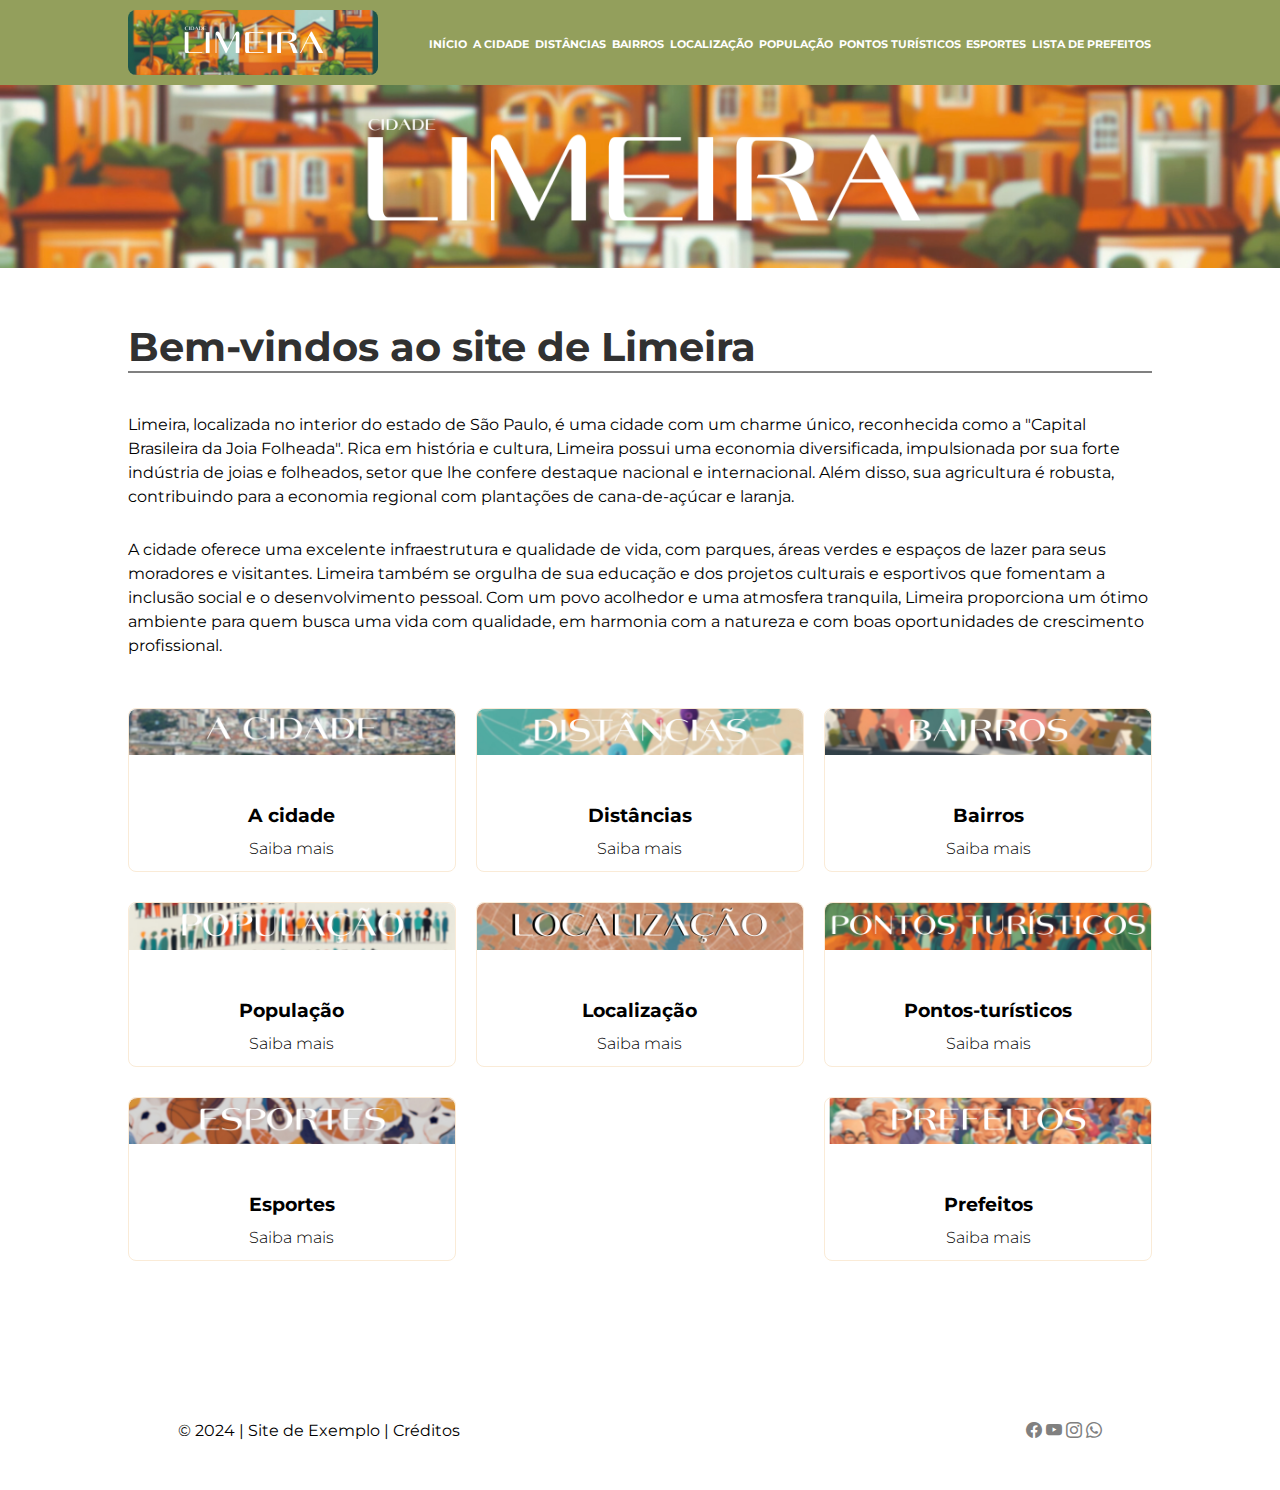
<file: index.html>
<!DOCTYPE html>
<html lang="en">
<head>
    <meta charset="UTF-8">
    <meta name="viewport" content="width=device-width, initial-scale=1.0">
    <title>site de Limeira</title>
    <link rel="stylesheet" href="css/style.css">
</head>

<body>
    <header>
        <nav>
            <img src="Imagens/logo.png" alt="Logo limeira">
            <span>
                <a href="index.html">Início</a>
                <a href="a-cidade.html">A cidade</a>
                <a href="distancias.html">Distâncias</a>
                <a href="bairros.html">Bairros</a>
                <a href="localizacao.html">Localização</a>
                <a href="populacao.html">População</a>
                <a href="pontos-turisticos.html">Pontos Turísticos </a>
                <a href="esportes.html">Esportes</a>
                <a href="lista-de-prefeitos.html">Lista de prefeitos</a>
            </span>
        </nav>
    </header>    

    <section class="imagem_destaque">
        <img src="Imagens/imagem_destaque1.png" alt="Banner 1">
    </section>

    <article>
            <h1>Bem-vindos ao site de Limeira</h1>

            <p>Limeira, localizada no interior do estado de São Paulo, é uma cidade com um charme único, reconhecida como a "Capital Brasileira da Joia
                 Folheada". Rica em história e cultura, Limeira possui uma economia diversificada, impulsionada por sua forte indústria de joias e folheados,
                  setor que lhe confere destaque nacional e internacional. Além disso, sua agricultura é robusta, contribuindo para a economia regional 
                  com plantações de cana-de-açúcar e laranja.</p>
            <br>
                <p>A cidade oferece uma excelente infraestrutura e qualidade de vida, com parques, áreas verdes e espaços de lazer para seus moradores e
                     visitantes. Limeira também se orgulha de sua educação e dos projetos culturais e esportivos que fomentam a inclusão social e o
                      desenvolvimento pessoal. Com um povo acolhedor e uma atmosfera tranquila, Limeira proporciona um ótimo ambiente para quem busca uma
                       vida com qualidade, em harmonia com a natureza e com boas oportunidades de crescimento profissional.</p>

                       <div class="home">
                        <div class="card">
                            <a href="a-cidade.html">
                                <img src="Imagens/imagem_destaque2.png" alt="Imagem 2">
                                <h3>A cidade</h3>
                                <p>Saiba mais</p>
                            </a>
                            </div>
            
            
            
            
                            <div class="card">
                            <a href="distancias.html">
                                <img src="Imagens/3.png" alt="Imagem 3">
                                <h3>Distâncias</h3>
                                <p>Saiba mais</p>
                            </a>
                            </div>
            
            
            
            
                            <div class="card">
                            <a href="bairros.html">
                                <img src="Imagens/4.png" alt="Imagem 4">
                                <h3>Bairros</h3>
                                <p>Saiba mais</p>
                            </a>
                            </div>
            
            
            
                            <div class="card">
                            <a href="populacao.html">
                                <img src="Imagens/5.png" alt="Imagem 4">
                                <h3>População</h3>
                                <p>Saiba mais</p>
                            </a>
                            </div>
            
            
            
            
                            <div class="card">
                            <a href="localizacao.html">
                                <img src="Imagens/6.png" alt="Imagem 5">
                                <h3>Localização</h3>
                                <p>Saiba mais</p>
                            </a>
                            </div>
            
            
            
            
                            <div class="card">
                            <a href="pontos-turisticos.html">
                                <img src="Imagens/7.png" alt="Imagem 6">
                                <h3>Pontos-turísticos</h3>
                                <p>Saiba mais</p>
                            </a>
                        </div>
            
            
                            <div class="card">
                            <a href="esportes.html">
                                <img src="Imagens/9.png" alt="Imagem 6">
                                <h3>Esportes</h3>
                                <p>Saiba mais</p>
                            </a>
                        </div>
            
            
                            <div class="card">
                            <a href="lista-de-prefeitos.html">
                                <img src="Imagens/8.png" alt="Imagem 6">
                                <h3>Prefeitos</h3>
                                <p>Saiba mais</p>
                            </a>
                            </div>
                       </div>
    </article>

    <footer>
        <div>
            &copy; 2024 | Site de Exemplo | Créditos
        </div>
        <div>
            <a href="https://facebook.com" target="_blank"><i class="bi bi-facebook"></i></a>
            <a href="https://youtube.com" target="_blank"><i class="bi bi-youtube"></i></a>
            <a href="https://instagram.com" target="_blank"><i class="bi bi-instagram"></i></a>
            <a href="https://whatsapp.com" target="_blank"><i class="bi bi-whatsapp"></i></a>
        </div>
    </footer>
</body>
</html>
</file>
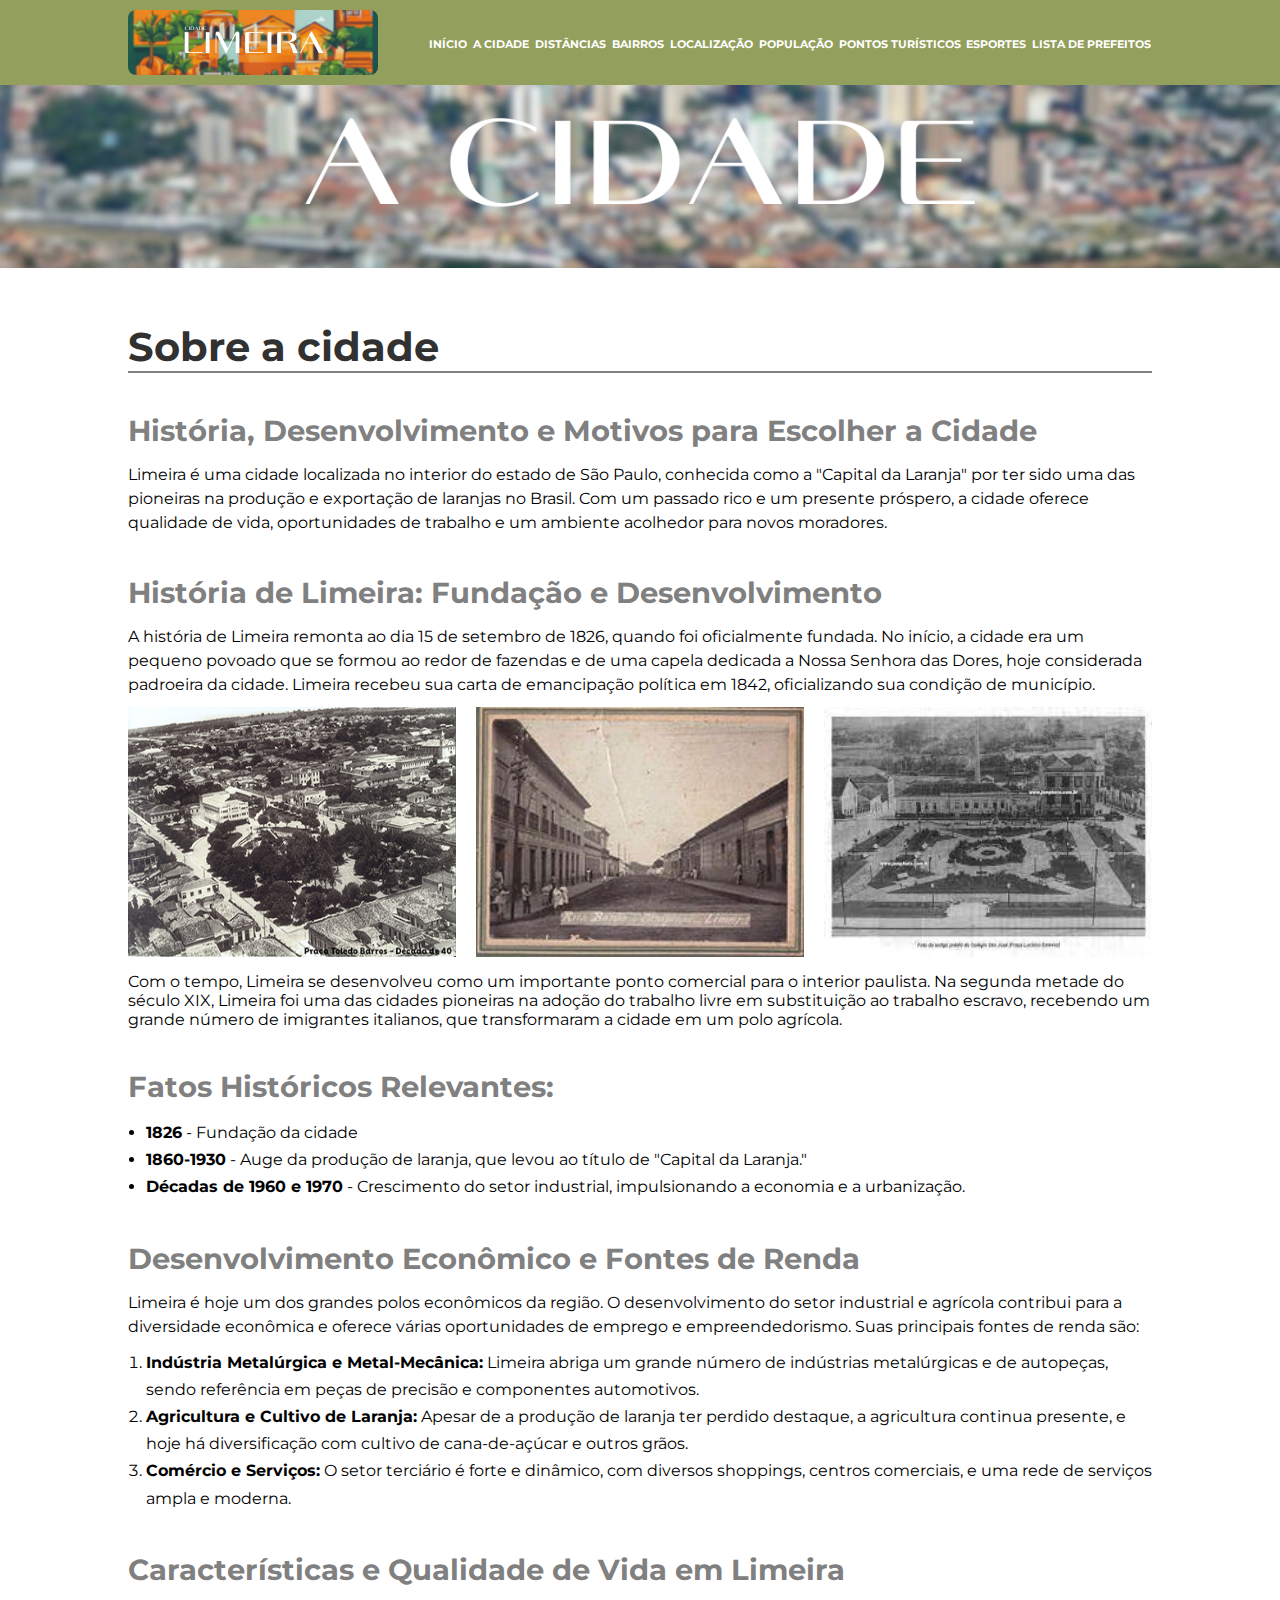
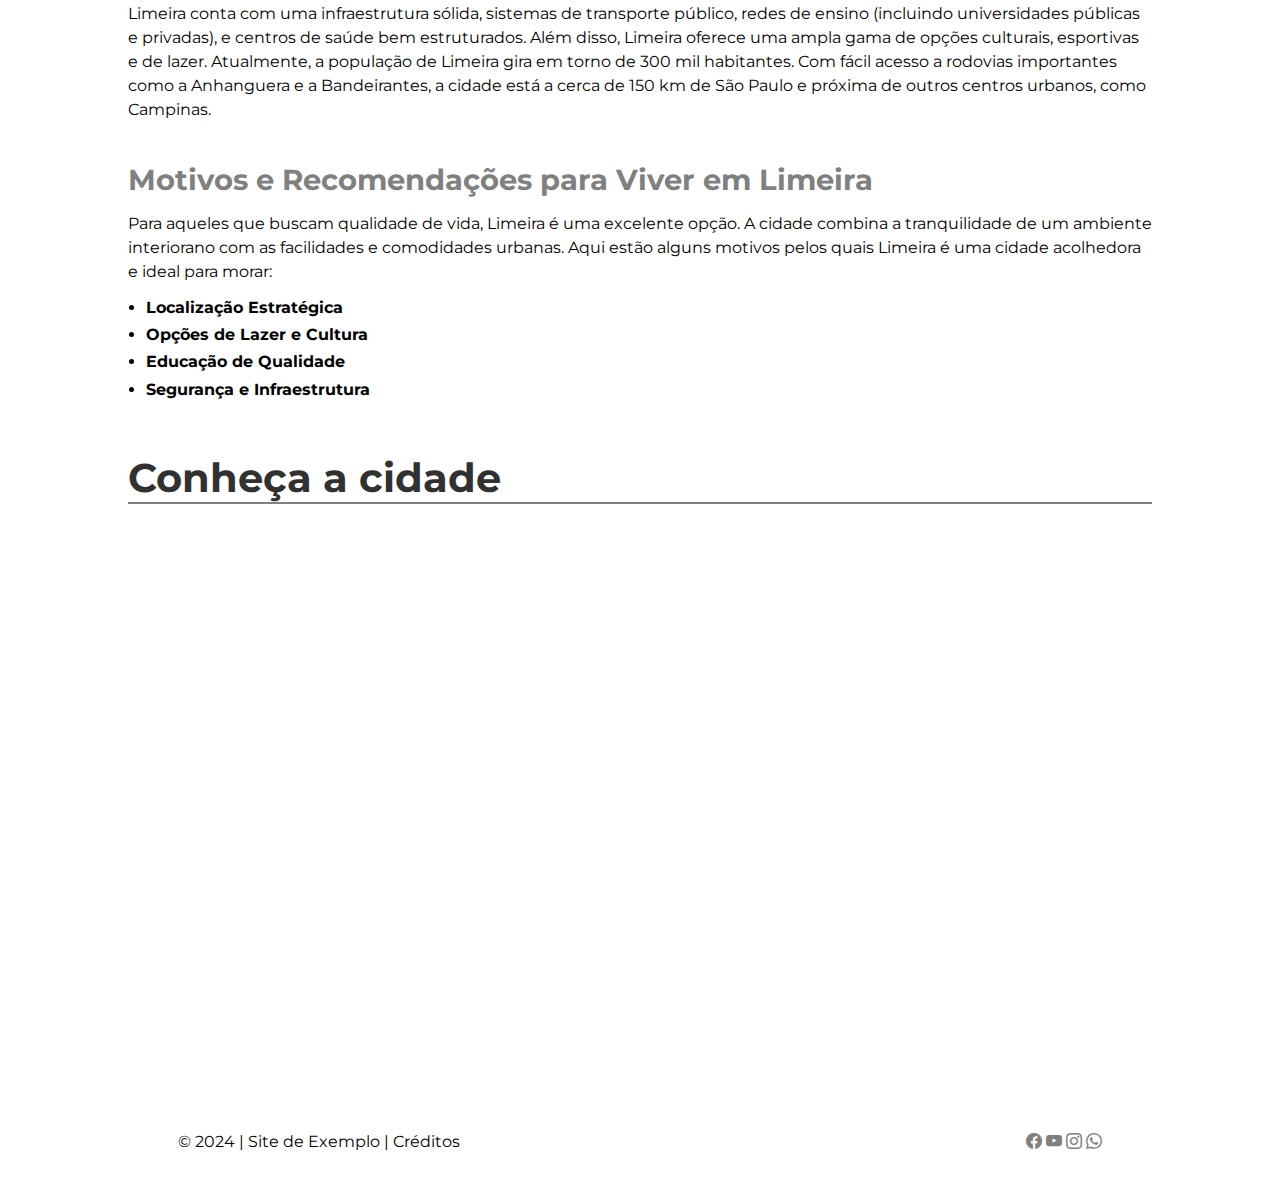
<file: a-cidade.html>
<!DOCTYPE html>
<html lang="en">
<head>
    <meta charset="UTF-8">
    <meta name="viewport" content="width=device-width, initial-scale=1.0">
    <title>site de Limeira</title>
    <link rel="stylesheet" href="css/style.css">
</head>

<body>
    <header>
        <nav>
            <img src="Imagens/logo.png" alt="Logo limeira">
            <span>
                <a href="index.html">Início</a>
                <a href="a-cidade.html">A cidade</a>
                <a href="distancias.html">Distâncias</a>
                <a href="bairros.html">Bairros</a>
                <a href="localizacao.html">Localização</a>
                <a href="populacao.html">População</a>
                <a href="pontos-turisticos.html">Pontos Turísticos </a>
                <a href="esportes.html">Esportes</a>
                <a href="lista-de-prefeitos.html">Lista de prefeitos</a>
            </span>
        </nav>
    </header>    

    <section class="imagem_destaque">
        <img src="Imagens/imagem_destaque2.png" alt="Banner 2">
    </section>

    <article>
        <h1>Sobre a cidade</h1>

        <h2>História, Desenvolvimento e Motivos para Escolher a Cidade</h2>
        <p>Limeira é uma cidade localizada no interior do estado de São Paulo, conhecida como a "Capital da Laranja" por ter sido uma das pioneiras na
             produção e exportação de laranjas no Brasil. Com um passado rico e um presente próspero, a cidade oferece qualidade de vida, oportunidades
              de trabalho e um ambiente acolhedor para novos moradores.</p>

        <h2>História de Limeira: Fundação e Desenvolvimento</h2>
        <p>A história de Limeira remonta ao dia 15 de setembro de 1826, quando foi oficialmente fundada. No início, a cidade era um pequeno povoado que se
             formou ao redor de fazendas e de uma capela dedicada a Nossa Senhora das Dores, hoje considerada padroeira da cidade. Limeira recebeu sua carta
              de emancipação política em 1842, oficializando sua condição de município.
              <section class="imagens">
                <img src="Imagens/limeiraantiga1.jpg" alt="Limeira antiga 1">
                <img src="Imagens/limeiraantiga2-RuaBaraoDeCampinasEm1910.jpg" alt="Limeira antiga 2">
                <img src="Imagens/limeiraantiga3.jfif" alt="Limeira antiga 3">
              </section>
            Com o tempo, Limeira se desenvolveu como um importante ponto comercial para o interior paulista. Na segunda metade do século XIX, Limeira foi
             uma das cidades pioneiras na adoção do trabalho livre em substituição ao trabalho escravo, recebendo um grande número de imigrantes italianos,
              que transformaram a cidade em um polo agrícola.</p>

        <h2>Fatos Históricos Relevantes:</h2>
            <ul>
                <li> <strong>1826</strong> - Fundação da cidade</li>
                <li> <strong>1860-1930</strong> - Auge da produção de laranja, que levou ao título de "Capital da Laranja."</li>
                <li> <strong>Décadas de 1960 e 1970</strong> - Crescimento do setor industrial, impulsionando a economia e a urbanização.</li>
            </ul>

        <h2>Desenvolvimento Econômico e Fontes de Renda</h2>
        <p>Limeira é hoje um dos grandes polos econômicos da região. O desenvolvimento do setor industrial e agrícola contribui para a diversidade econômica
             e oferece várias oportunidades de emprego e empreendedorismo. Suas principais fontes de renda são:</p>
            <ol>
                <li> <strong>Indústria Metalúrgica e Metal-Mecânica:</strong> Limeira abriga um grande número de indústrias metalúrgicas e de autopeças, sendo referência em
                     peças de precisão e componentes automotivos.</li>
                <li> <strong>Agricultura e Cultivo de Laranja:</strong> Apesar de a produção de laranja ter perdido destaque, a agricultura continua presente, e hoje há
                     diversificação com cultivo de cana-de-açúcar e outros grãos.</li>
                <li> <strong>Comércio e Serviços:</strong> O setor terciário é forte e dinâmico, com diversos shoppings, centros comerciais, e uma rede de serviços ampla e
                     moderna.</li>
            </ol>

        <h2>Características e Qualidade de Vida em Limeira</h2>
        <p>Limeira conta com uma infraestrutura sólida, sistemas de transporte público, redes de ensino (incluindo universidades públicas e privadas), e
             centros de saúde bem estruturados. Além disso, Limeira oferece uma ampla gama de opções culturais, esportivas e de lazer.


            Atualmente, a população de Limeira gira em torno de 300 mil habitantes. Com fácil acesso a rodovias importantes como a Anhanguera e a
             Bandeirantes, a cidade está a cerca de 150 km de São Paulo e próxima de outros centros urbanos, como Campinas.</p>

        <h2>Motivos e Recomendações para Viver em Limeira</h2>
        <p>Para aqueles que buscam qualidade de vida, Limeira é uma excelente opção. A cidade combina a tranquilidade de um ambiente interiorano com as
             facilidades e comodidades urbanas. Aqui estão alguns motivos pelos quais Limeira é uma cidade acolhedora e ideal para morar:</p>

             <ul>
                <li> <strong>Localização Estratégica</strong> </li>
                <li> <strong>Opções de Lazer e Cultura</strong> </li>
                <li> <strong>Educação de Qualidade</strong> </li>
                <li> <strong>Segurança e Infraestrutura</strong> </li>
             </ul>
            
        <h1>Conheça a cidade</h1>
        <section>
            <iframe width="560" height="315" src="https://www.youtube.com/embed/iarb5s8sj68?si=6A5Wh6ErLqzYxBDZ" title="YouTube video player"
             frameborder="0" allow="accelerometer; autoplay; clipboard-write; encrypted-media; gyroscope; picture-in-picture; 
             web-share" referrerpolicy="strict-origin-when-cross-origin" allowfullscreen></iframe>
        </section>
    <article>

    <footer>
        <div>
            &copy; 2024 | Site de Exemplo | Créditos
        </div>
        <div>
            <a href="https://facebook.com" target="_blank"><i class="bi bi-facebook"></i></a>
            <a href="https://youtube.com" target="_blank"><i class="bi bi-youtube"></i></a>
            <a href="https://instagram.com" target="_blank"><i class="bi bi-instagram"></i></a>
            <a href="https://whatsapp.com" target="_blank"><i class="bi bi-whatsapp"></i></a>
        </div>
    </footer>
</body>
</html>
</file>
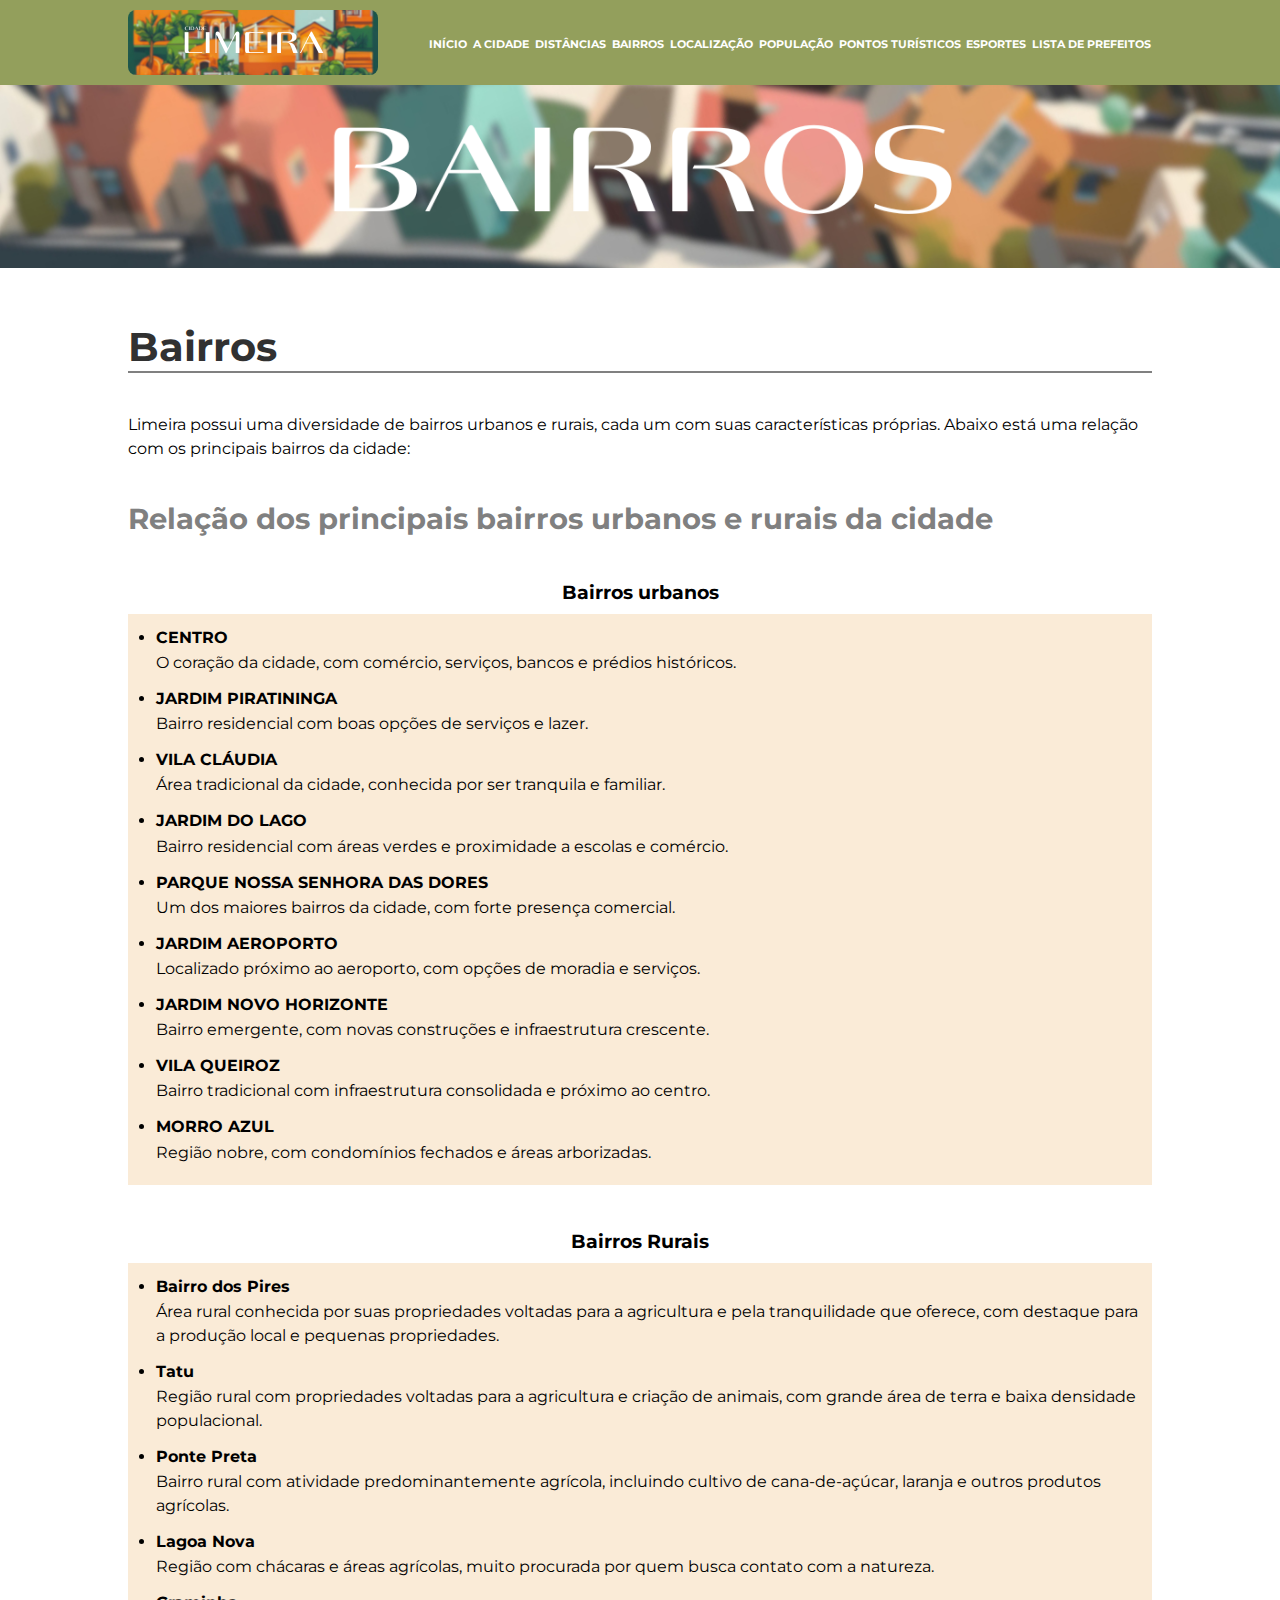
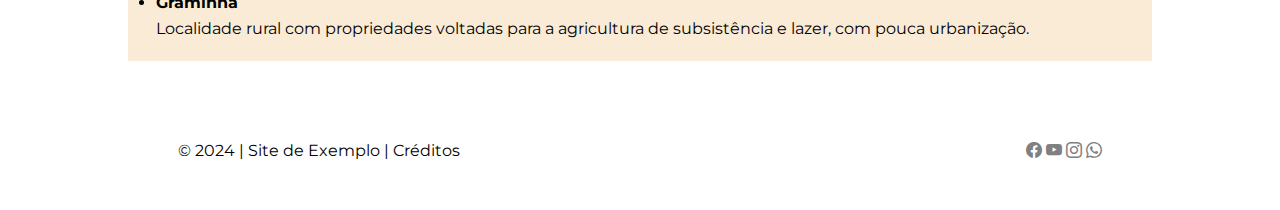
<file: bairros.html>
<!DOCTYPE html>
<html lang="en">
<head>
    <meta charset="UTF-8">
    <meta name="viewport" content="width=device-width, initial-scale=1.0">
    <title>site de Limeira</title>
    <link rel="stylesheet" href="css/style.css">
</head>

<body>
    <header>
        <nav>
            <img src="Imagens/logo.png" alt="Logo limeira">
            <span>
                <a href="index.html">Início</a>
                <a href="a-cidade.html">A cidade</a>
                <a href="distancias.html">Distâncias</a>
                <a href="bairros.html">Bairros</a>
                <a href="localizacao.html">Localização</a>
                <a href="populacao.html">População</a>
                <a href="pontos-turisticos.html">Pontos Turísticos </a>
                <a href="esportes.html">Esportes</a>
                <a href="lista-de-prefeitos.html">Lista de prefeitos</a>
            </span>
        </nav>
    </header>    

    <section class="imagem_destaque">
        <img src="Imagens/4.png" alt="Banner 1">
    </section>

    <article>
        <h1>Bairros</h1>
        <p>Limeira possui uma diversidade de bairros urbanos e rurais, cada um com suas características próprias. Abaixo está uma relação com os principais
             bairros da cidade:</p>
        <h2>Relação dos principais bairros urbanos e rurais da cidade</h2>

        <h3>Bairros urbanos</h3>
        <div class="topico">
            <ul >
                <li>CENTRO</li>
                <p>O coração da cidade, com comércio, serviços, bancos e prédios históricos.</p>

                <li>JARDIM PIRATININGA</li>
                <p>Bairro residencial com boas opções de serviços e lazer.</p>

                <li>VILA CLÁUDIA</li>
                <p>Área tradicional da cidade, conhecida por ser tranquila e familiar.</p>

                <li>JARDIM DO LAGO</li>
                <p>Bairro residencial com áreas verdes e proximidade a escolas e comércio.</p>

                <li>PARQUE NOSSA SENHORA DAS DORES</li>
                <p>Um dos maiores bairros da cidade, com forte presença comercial.</p>

                <li>JARDIM AEROPORTO</li>
                <p>Localizado próximo ao aeroporto, com opções de moradia e serviços.</p>

                <li>JARDIM NOVO HORIZONTE</li>
                <p>Bairro emergente, com novas construções e infraestrutura crescente.</p>

                <li>VILA QUEIROZ</li>
                <p>Bairro tradicional com infraestrutura consolidada e próximo ao centro.</p>

                <li>MORRO AZUL</li>
                <p>Região nobre, com condomínios fechados e áreas arborizadas.</p>

            </ul>
        </div>

        <h3>Bairros Rurais</h3>
        <div class="topico2">
            <ul>
                <li>Bairro dos Pires</li>
                <p>Área rural conhecida por suas propriedades voltadas para a agricultura e pela tranquilidade que oferece, com destaque para a produção
                     local e pequenas propriedades.</p>

                <li>Tatu</li>
                <p>Região rural com propriedades voltadas para a agricultura e criação de animais, com grande área de terra e baixa
                     densidade populacional.</p>

                <li>Ponte Preta</li>
                <p>Bairro rural com atividade predominantemente agrícola, incluindo cultivo de cana-de-açúcar, laranja e outros produtos agrícolas.</p>

                <li>Lagoa Nova</li>
                <p>Região com chácaras e áreas agrícolas, muito procurada por quem busca contato com a natureza.</p>

                <li>Graminha</li>
                <p>Localidade rural com propriedades voltadas para a agricultura de subsistência e lazer, com pouca urbanização.</p>

            </ul>
        </div>
    </article>

    <footer>
        <div>
            &copy; 2024 | Site de Exemplo | Créditos
        </div>
        <div>
            <a href="https://facebook.com" target="_blank"><i class="bi bi-facebook"></i></a>
            <a href="https://youtube.com" target="_blank"><i class="bi bi-youtube"></i></a>
            <a href="https://instagram.com" target="_blank"><i class="bi bi-instagram"></i></a>
            <a href="https://whatsapp.com" target="_blank"><i class="bi bi-whatsapp"></i></a>
        </div>
    </footer>
</body>
</html>
</file>
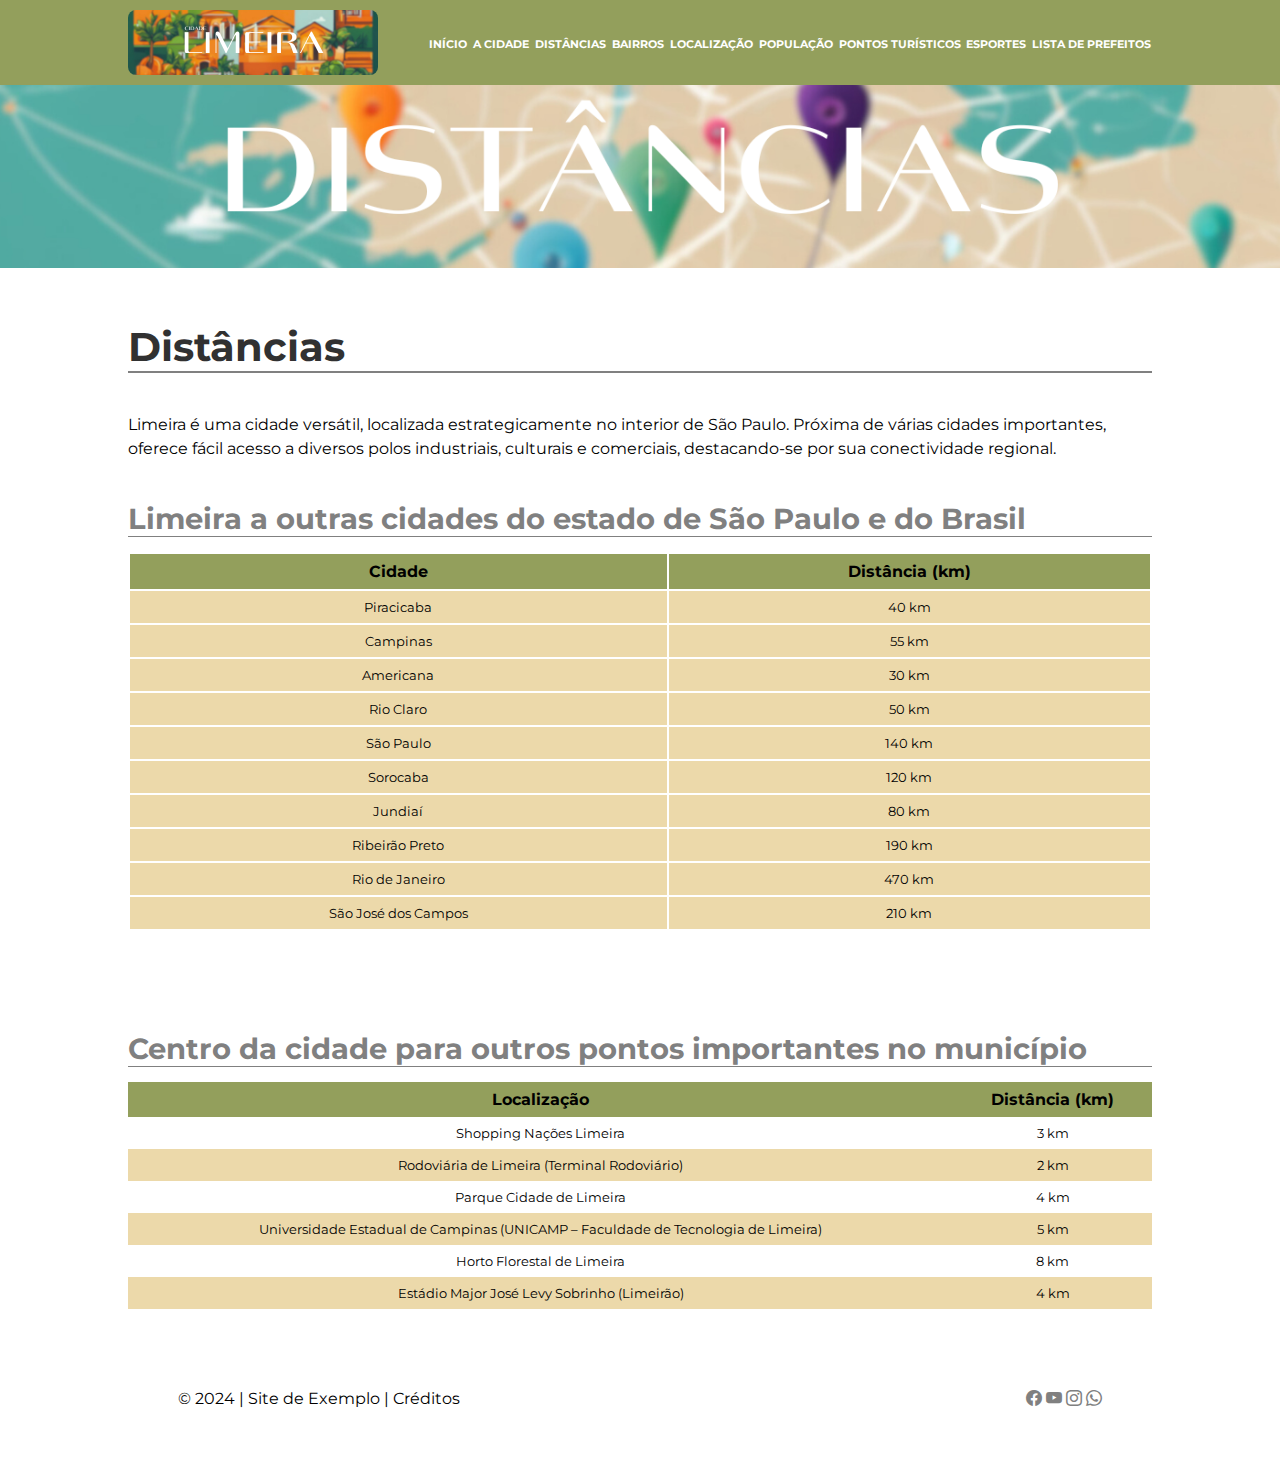
<file: distancias.html>
<!DOCTYPE html>
<html lang="en">
<head>
    <meta charset="UTF-8">
    <meta name="viewport" content="width=device-width, initial-scale=1.0">
    <title>site de Limeira</title>
    <link rel="stylesheet" href="css/style.css">
</head>

<body>
    <header>
        <nav>
            <img src="Imagens/logo.png" alt="Logo limeira">
            <span>
                <a href="index.html">Início</a>
                <a href="a-cidade.html">A cidade</a>
                <a href="distancias.html">Distâncias</a>
                <a href="bairros.html">Bairros</a>
                <a href="localizacao.html">Localização</a>
                <a href="populacao.html">População</a>
                <a href="pontos-turisticos.html">Pontos Turísticos </a>
                <a href="esportes.html">Esportes</a>
                <a href="lista-de-prefeitos.html">Lista de prefeitos</a>
            </span>
        </nav>
    </header>    

    <section class="imagem_destaque">
        <img src="Imagens/3.png" alt="Banner 1">
    </section>

    <article class="distancia">
        <h1>Distâncias</h1>
        <p>Limeira é uma cidade versátil, localizada estrategicamente no interior de São Paulo. Próxima de várias cidades importantes, oferece fácil
             acesso a diversos polos industriais, culturais e comerciais, destacando-se por sua conectividade regional.</p>
        <h2>Limeira a outras cidades do estado de São Paulo e do Brasil</h2>

        <table class="tabela1">
            <tr>
                <th>Cidade</th>
                <th>Distância (km)</th>
            </tr>

            <tr>
                <td>Piracicaba</td>
                <td>40 km</td>
            </tr>

            <tr>
                <td>Campinas</td>
                <td>55 km</td>
            </tr>

            <tr>
                <td>Americana</td>
                <td>30 km</td>
            </tr> 

            <tr>
                <td>Rio Claro</td>
                <td>50 km</td>
            </tr>

            <tr>
                <td>São Paulo</td>
                <td>140 km</td>
            </tr>

            <tr>
                <td>Sorocaba</td>
                <td>120 km</td>
            </tr>

            <tr>
                <td>Jundiaí</td>
                <td>80 km</td>
            </tr>

            <tr>
                <td>Ribeirão Preto</td>
                <td>190 km</td>
            </tr>

            <tr>
                <td>Rio de Janeiro</td>
                <td>470 km</td>
            </tr>

            <tr>
                <td>São José dos Campos</td>
                <td>210 km</td>
            </tr>
        </table>

        <h2>Centro da cidade para outros pontos importantes no município</h2>
        <table class="tabela2">
            <tr>
                <th>Localização</th>
                <th>Distância (km)</th>
            </tr>

            <tr>
                <td>Shopping Nações Limeira</td>
                <td>3 km</td>
            </tr>

            <tr>
                <td>Rodoviária de Limeira (Terminal Rodoviário)</td>
                <td>2 km</td>
            </tr>

            <tr>
                <td>Parque Cidade de Limeira</td>
                <td>4 km</td>
            </tr>
            
            <tr>
                <td>Universidade Estadual de Campinas (UNICAMP – Faculdade de Tecnologia de Limeira)</td>
                <td>5 km</td>
            </tr>

            <tr>
                <td>Horto Florestal de Limeira</td>
                <td>8 km</td>
            </tr>

            <tr>
                <td>Estádio Major José Levy Sobrinho (Limeirão)</td>
                <td>4 km</td>
            </tr>
            
        </table>



    </article>

    <footer>
        <div>
            &copy; 2024 | Site de Exemplo | Créditos
        </div>
        <div>
            <a href="https://facebook.com" target="_blank"><i class="bi bi-facebook"></i></a>
            <a href="https://youtube.com" target="_blank"><i class="bi bi-youtube"></i></a>
            <a href="https://instagram.com" target="_blank"><i class="bi bi-instagram"></i></a>
            <a href="https://whatsapp.com" target="_blank"><i class="bi bi-whatsapp"></i></a>
        </div>
    </footer>
</body>
</html>
</file>
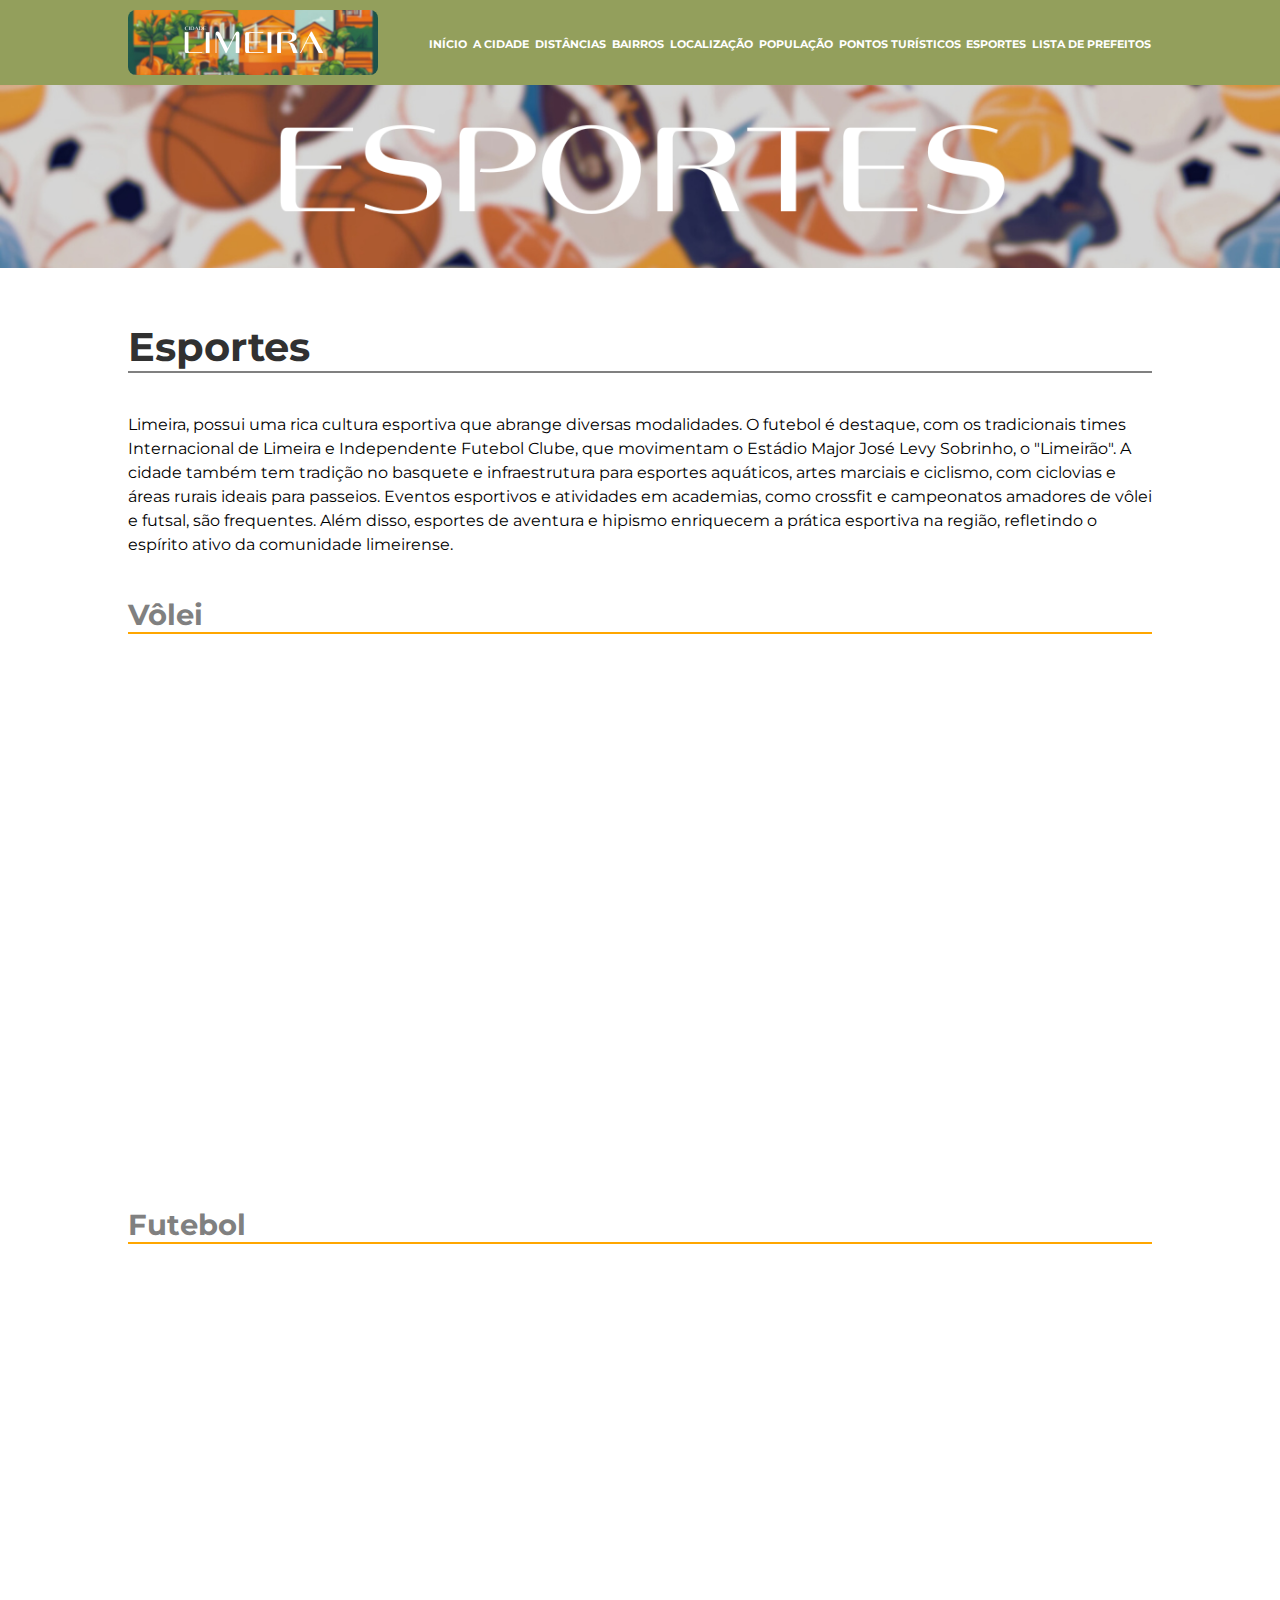
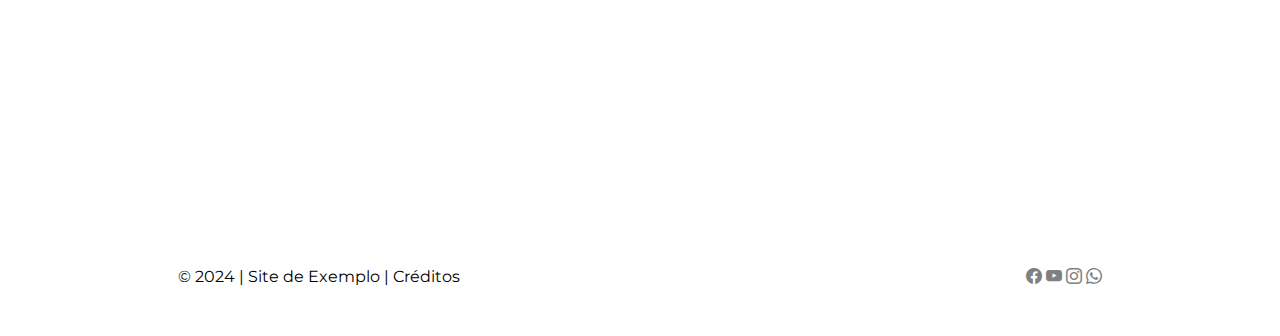
<file: esportes.html>
<!DOCTYPE html>
<html lang="en">
<head>
    <meta charset="UTF-8">
    <meta name="viewport" content="width=device-width, initial-scale=1.0">
    <title>site de Limeira</title>
    <link rel="stylesheet" href="css/style.css">
</head>

<body>
    <header>
        <nav>
            <img src="Imagens/logo.png" alt="Logo limeira">
            <span>
                <a href="index.html">Início</a>
                <a href="a-cidade.html">A cidade</a>
                <a href="distancias.html">Distâncias</a>
                <a href="bairros.html">Bairros</a>
                <a href="localizacao.html">Localização</a>
                <a href="populacao.html">População</a>
                <a href="pontos-turisticos.html">Pontos Turísticos </a>
                <a href="esportes.html">Esportes</a>
                <a href="lista-de-prefeitos.html">Lista de prefeitos</a>
            </span>
        </nav>
    </header>    

    <section class="imagem_destaque">
        <img src="Imagens/9.png" alt="Banner 1">
    </section>

    <article>
        <h1>Esportes</h1>
        <p>Limeira, possui uma rica cultura esportiva que abrange diversas modalidades. O futebol é destaque, com os tradicionais times Internacional 
            de Limeira e Independente Futebol Clube, que movimentam o Estádio Major José Levy Sobrinho, o "Limeirão". A cidade também tem tradição no
             basquete e infraestrutura para esportes aquáticos, artes marciais e ciclismo, com ciclovias e áreas rurais ideais para passeios. Eventos
              esportivos e atividades em academias, como crossfit e campeonatos amadores de vôlei e futsal, são frequentes. Além disso, esportes de aventura
               e hipismo enriquecem a prática esportiva na região, refletindo o espírito ativo da comunidade limeirense.</p>

        <section class="esporte">
            
            <h2>Vôlei</h2>
            <iframe src="https://www.youtube.com/embed/zKMPViTf0_M?si=q2POMCCHF_IgFMQe" title="YouTube video player" frameborder="0" allow="accelerometer; autoplay; clipboard-write; encrypted-media; gyroscope; picture-in-picture; web-share" referrerpolicy="strict-origin-when-cross-origin" allowfullscreen></iframe>
        </section>
        <section class="esporte">
            <h2>Futebol</h2>
            <iframe src="https://www.youtube.com/embed/RBILQpm5IiY?si=k8lJbLbIe3tF47Wt" title="YouTube video player" frameborder="0" allow="accelerometer; autoplay; clipboard-write; encrypted-media; gyroscope; picture-in-picture; web-share" referrerpolicy="strict-origin-when-cross-origin" allowfullscreen></iframe>
        </section>
    </article>

    <footer>
        <div>
            &copy; 2024 | Site de Exemplo | Créditos
        </div>
        <div>
            <a href="https://facebook.com" target="_blank"><i class="bi bi-facebook"></i></a>
            <a href="https://youtube.com" target="_blank"><i class="bi bi-youtube"></i></a>
            <a href="https://instagram.com" target="_blank"><i class="bi bi-instagram"></i></a>
            <a href="https://whatsapp.com" target="_blank"><i class="bi bi-whatsapp"></i></a>
        </div>
    </footer>
</body>
</html>
</file>
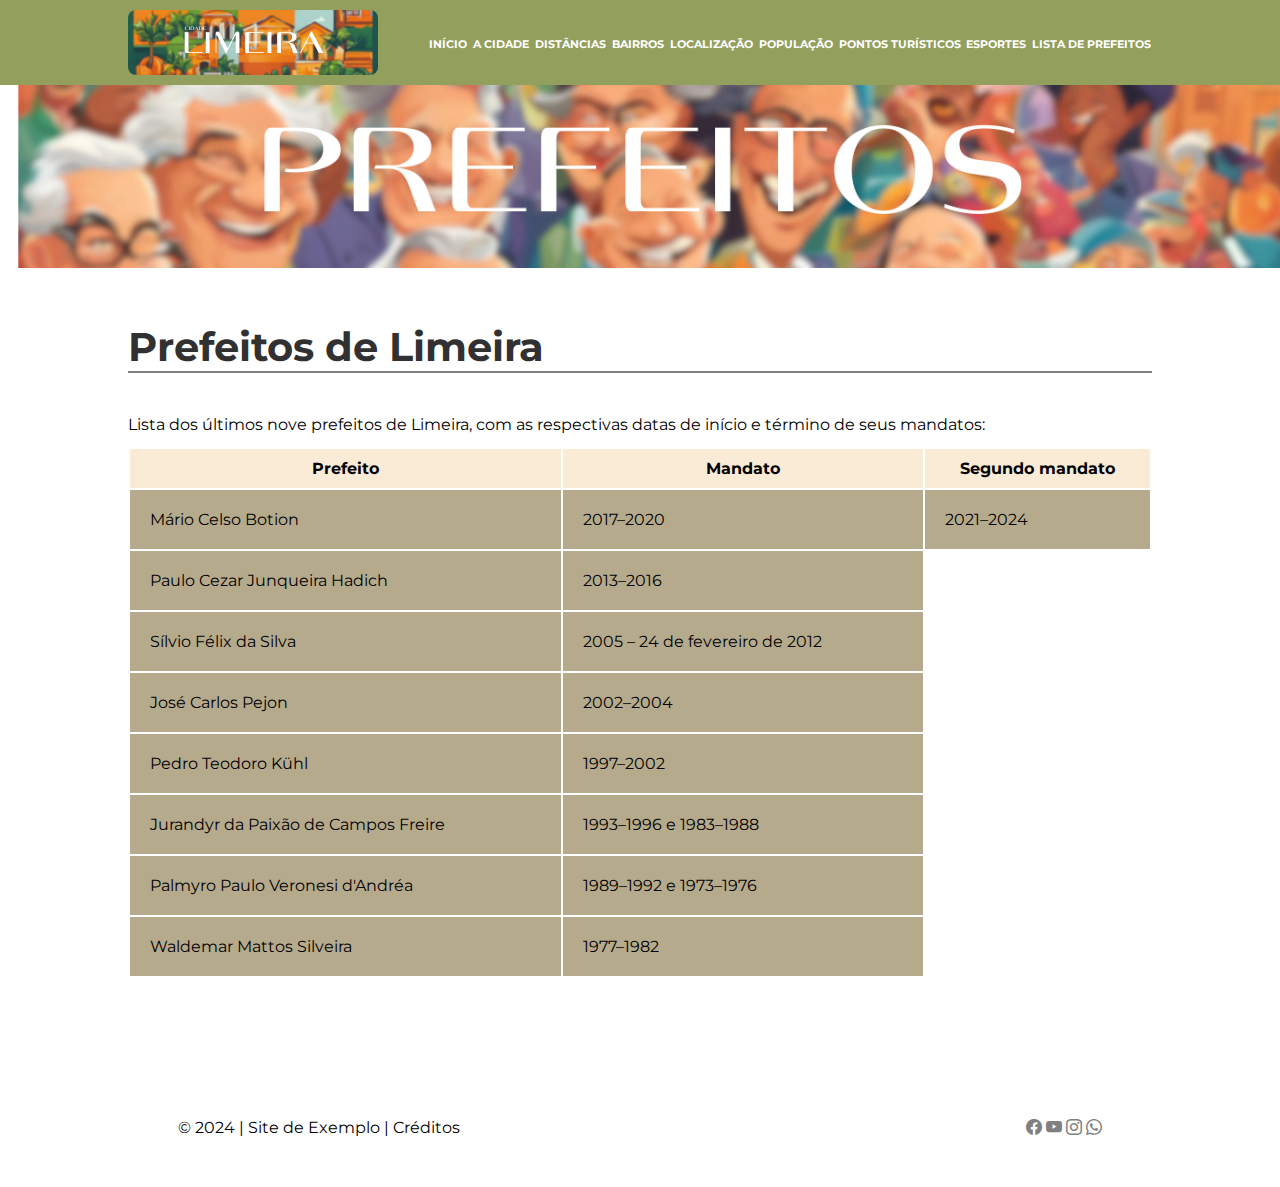
<file: lista-de-prefeitos.html>
<!DOCTYPE html>
<html lang="en">
<head>
    <meta charset="UTF-8">
    <meta name="viewport" content="width=device-width, initial-scale=1.0">
    <title>site de Limeira</title>
    <link rel="stylesheet" href="css/style.css">
</head>

<body>
    <header>
        <nav>
            <img src="Imagens/logo.png" alt="Logo limeira">
            <span>
                <a href="index.html">Início</a>
                <a href="a-cidade.html">A cidade</a>
                <a href="distancias.html">Distâncias</a>
                <a href="bairros.html">Bairros</a>
                <a href="localizacao.html">Localização</a>
                <a href="populacao.html">População</a>
                <a href="pontos-turisticos.html">Pontos Turísticos </a>
                <a href="esportes.html">Esportes</a>
                <a href="lista-de-prefeitos.html">Lista de prefeitos</a>
            </span>
        </nav>
    </header>    

    <section class="imagem_destaque">
        <img src="Imagens/8.png" alt="Banner 1">
    </section>

    <article>
        <h1>Prefeitos de Limeira</h1>
        <p>Lista dos últimos nove prefeitos de Limeira, com as respectivas datas de início e término de seus mandatos:</p>

        <table class="tabela3">
            <tr>
                <th>Prefeito</th>
                <th>Mandato</th>
                <th>Segundo mandato</th>
            </tr>

            <tr>
                <td>Mário Celso Botion</td>
                <td>2017–2020</td>
                <td>2021–2024</td>
            </tr>

            <tr>
                <td>Paulo Cezar Junqueira Hadich</td>
                <td>2013–2016</td>
            </tr>


            <tr>
                <td>Sílvio Félix da Silva</td>
                <td>2005 – 24 de fevereiro de 2012</td>
            </tr>

            <tr>
                <td>José Carlos Pejon</td>
                <td>2002–2004</td>
            </tr>

            <tr>
                <td>Pedro Teodoro Kühl</td>
                <td>1997–2002​</td>
            </tr>

            <tr>
                <td>Jurandyr da Paixão de Campos Freire</td>
                <td>1993–1996 e 1983–1988</td>
            </tr>

            <tr>
                <td>Palmyro Paulo Veronesi d'Andréa</td>
                <td>1989–1992 e 1973–1976</td>
            </tr>

            <tr>
                <td>Waldemar Mattos Silveira</td>
                <td>1977–1982</td>
            </tr>
        </table>
    </article>

    <footer>
        <div>
            &copy; 2024 | Site de Exemplo | Créditos
        </div>
        <div>
            <a href="https://facebook.com" target="_blank"><i class="bi bi-facebook"></i></a>
            <a href="https://youtube.com" target="_blank"><i class="bi bi-youtube"></i></a>
            <a href="https://instagram.com" target="_blank"><i class="bi bi-instagram"></i></a>
            <a href="https://whatsapp.com" target="_blank"><i class="bi bi-whatsapp"></i></a>
        </div>
    </footer>
</body>
</html>
</file>
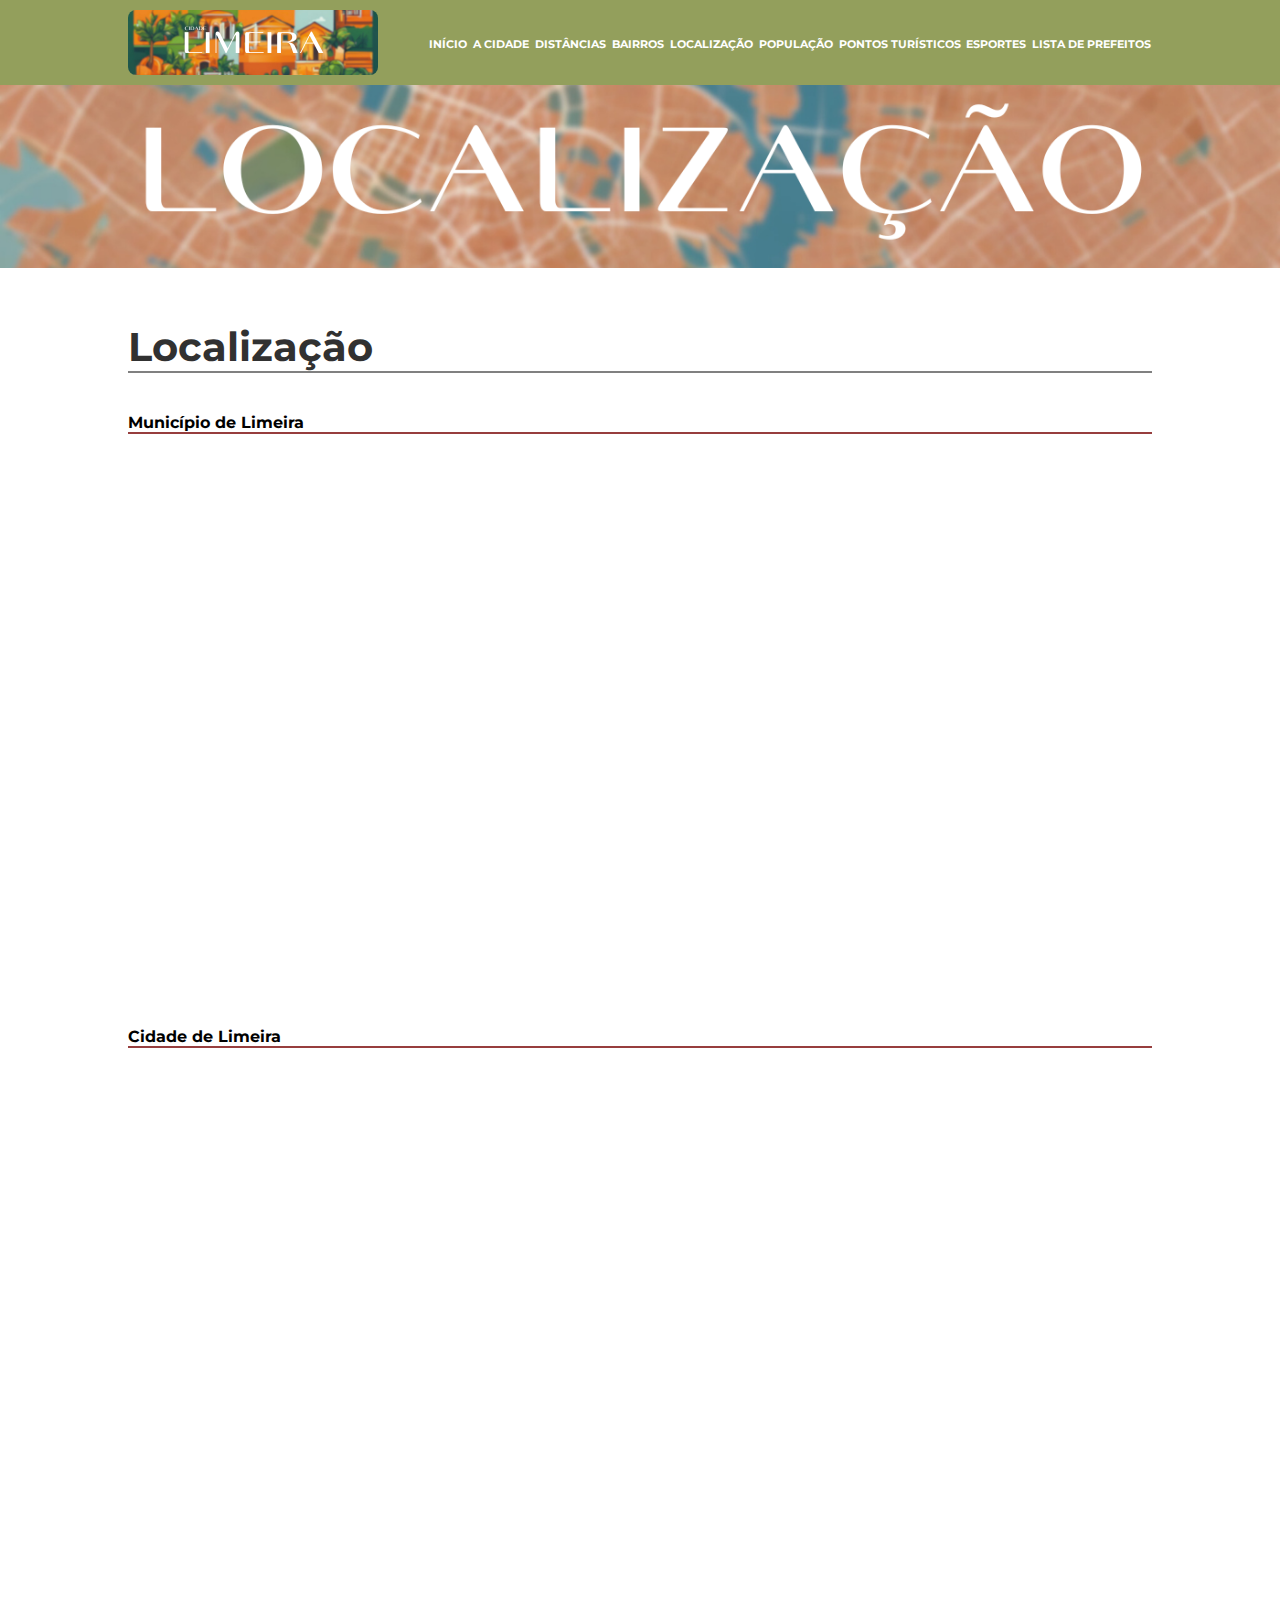
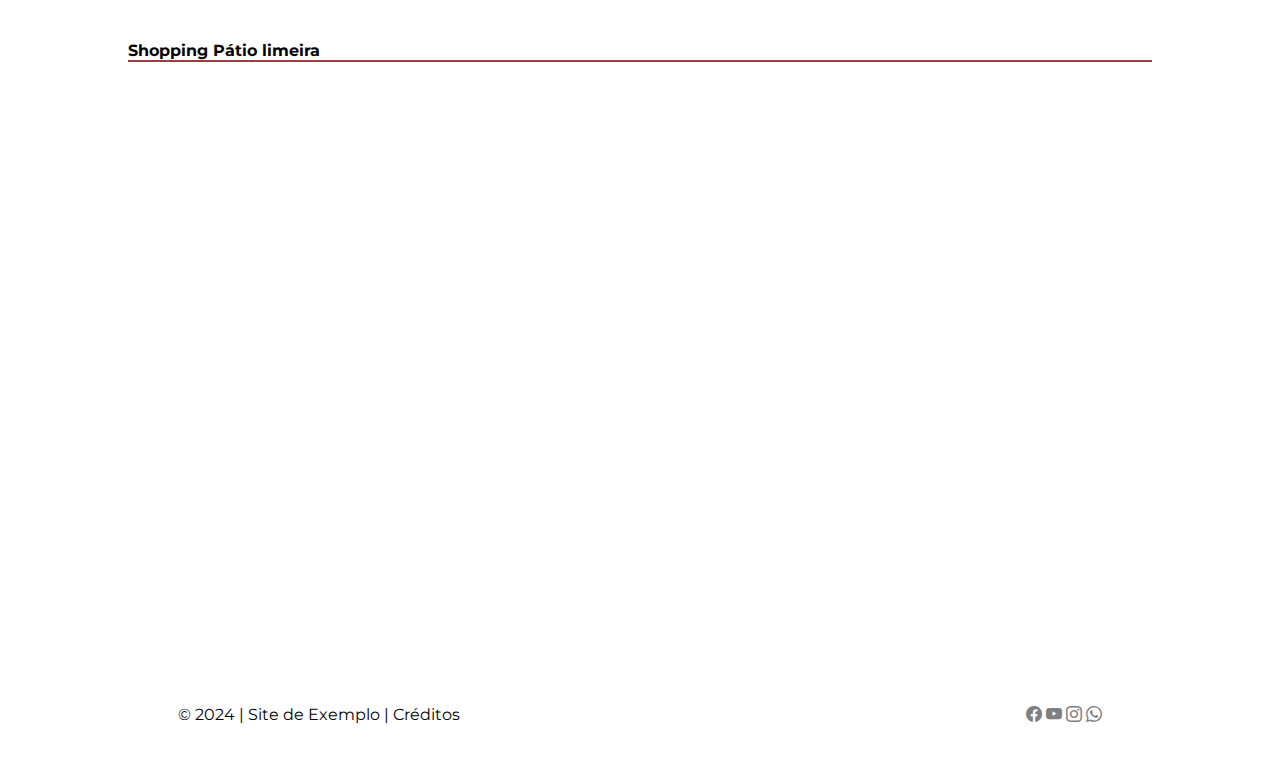
<file: localizacao.html>
<!DOCTYPE html>
<html lang="en">
<head>
    <meta charset="UTF-8">
    <meta name="viewport" content="width=device-width, initial-scale=1.0">
    <title>site de Limeira</title>
    <link rel="stylesheet" href="css/style.css">
</head>

<body>
    <header>
        <nav>
            <img src="Imagens/logo.png" alt="Logo limeira">
            <span>
                <a href="index.html">Início</a>
                <a href="a-cidade.html">A cidade</a>
                <a href="distancias.html">Distâncias</a>
                <a href="bairros.html">Bairros</a>
                <a href="localizacao.html">Localização</a>
                <a href="populacao.html">População</a>
                <a href="pontos-turisticos.html">Pontos Turísticos </a>
                <a href="esportes.html">Esportes</a>
                <a href="lista-de-prefeitos.html">Lista de prefeitos</a>
            </span>
        </nav>
    </header>    

    <section class="imagem_destaque">
        <img src="Imagens/loc.png" alt="Banner 1">
    </section>

    <article>
        <h1>Localização</h1>

        <section class="loc">

            <h4>Município de Limeira</h4>
            <iframe src="https://www.google.com/maps/embed?pb=!1m18!1m12!1m3!1d235755.1312247271!2d-47.52657052966935!3d-22.591295775643932!2m3!1f0!2f0!3f0!3m2!1i1024!2i768!4f13.1!3m3!1m2!1s0x94c880ecaee30113%3A0xd333475dd751788f!2sLimeira%20-%20SP!5e0!3m2!1spt-PT!2sbr!4v1733335256344!5m2!1spt-PT!2sbr" style="border:0;" allowfullscreen="" loading="lazy" referrerpolicy="no-referrer-when-downgrade"></iframe>
        </section>




        <section class="loc">
            <h4>Cidade de Limeira</h4>
            <iframe src="https://www.google.com/maps/embed?pb=!1m18!1m12!1m3!1d58944.165418067656!2d-47.45566943438774!3d-22.578716645002856!2m3!1f0!2f0!3f0!3m2!1i1024!2i768!4f13.1!3m3!1m2!1s0x94c88055b6df0dc3%3A0x1b0ef5f339809ecd!2sLimeira%2C%20SP!5e0!3m2!1spt-PT!2sbr!4v1733335347865!5m2!1spt-PT!2sbr" style="border:0;" allowfullscreen="" loading="lazy" referrerpolicy="no-referrer-when-downgrade"></iframe>
        </section>


        <section class="loc">
            <h4>Shopping Pátio limeira</h4>
            <iframe src="https://www.google.com/maps/embed?pb=!4v1733335475393!6m8!1m7!1sa7mHNHoNU5K72cUGUCYEDg!2m2!1d-22.57094533065413!2d-47.40880485128797!3f76.99065062719386!4f8.879756022575123!5f0.7820865974627469" style="border:0;" allowfullscreen="" loading="lazy" referrerpolicy="no-referrer-when-downgrade"></iframe>
        </section>

  

    </article>

    <footer>
        <div>
            &copy; 2024 | Site de Exemplo | Créditos
        </div>
        <div>
            <a href="https://facebook.com" target="_blank"><i class="bi bi-facebook"></i></a>
            <a href="https://youtube.com" target="_blank"><i class="bi bi-youtube"></i></a>
            <a href="https://instagram.com" target="_blank"><i class="bi bi-instagram"></i></a>
            <a href="https://whatsapp.com" target="_blank"><i class="bi bi-whatsapp"></i></a>
        </div>
    </footer>
</body>
</html>
</file>
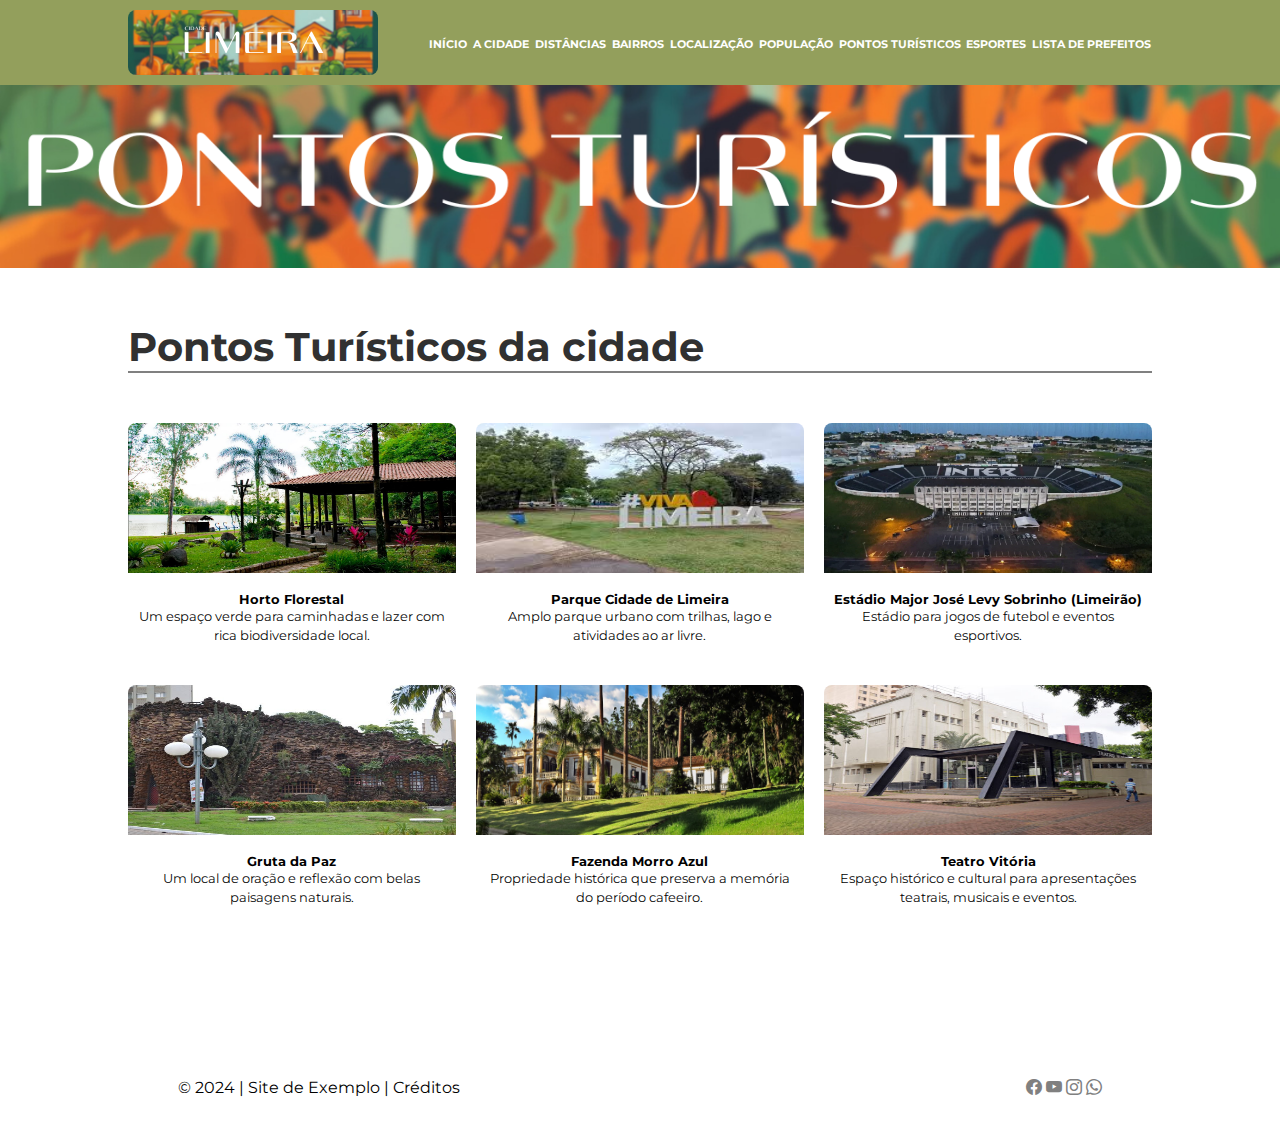
<file: pontos-turisticos.html>
<!DOCTYPE html>
<html lang="en">
<head>
    <meta charset="UTF-8">
    <meta name="viewport" content="width=device-width, initial-scale=1.0">
    <title>site de Limeira</title>
    <link rel="stylesheet" href="css/style.css">
</head>

<body>
    <header>
        <nav>
            <img src="Imagens/logo.png" alt="Logo limeira">
            <span>
                <a href="index.html">Início</a>
                <a href="a-cidade.html">A cidade</a>
                <a href="distancias.html">Distâncias</a>
                <a href="bairros.html">Bairros</a>
                <a href="localizacao.html">Localização</a>
                <a href="populacao.html">População</a>
                <a href="pontos-turisticos.html">Pontos Turísticos </a>
                <a href="esportes.html">Esportes</a>
                <a href="lista-de-prefeitos.html">Lista de prefeitos</a>
            </span>
        </nav>
    </header>    

    <section class="imagem_destaque">
        <img src="Imagens/7.png" alt="Banner 1">
    </section>

    <article>
        <h1>Pontos Turísticos da cidade</h1>

        <div class="home">
            <div class="card2">
                    <img src="Imagens/horto.jpg" alt="">
                    <h4>Horto Florestal</h4>
                    <p>Um espaço verde para caminhadas e lazer com rica biodiversidade local.</p>
                </a>
            </div>

            <div class="card2">
                    <img src="Imagens/parque-cidade.jfif" alt="">
                    <h4>Parque Cidade de Limeira</h4>
                    <p>Amplo parque urbano com trilhas, lago e atividades ao ar livre.</p>
                </a>
            </div>

            <div class="card2">
                    <img src="Imagens/limeirao.webp" alt="">
                    <h4>Estádio Major José Levy Sobrinho (Limeirão)</h4>
                    <p>Estádio para jogos de futebol e eventos esportivos.</p>
                </a>
            </div>

            <div class="card2">
                    <img src="Imagens/gruta.jpeg" alt="">
                    <h4>Gruta da Paz</h4>
                    <p>Um local de oração e reflexão com belas paisagens naturais.</p>
                </a>
            </div>

            <div class="card2">
                    <img src="Imagens/morro-azul.jpg" alt="">
                    <h4>Fazenda Morro Azul</h4>
                    <p>Propriedade histórica que preserva a memória do período cafeeiro.</p>
                </a>
            </div>

            <div class="card2">
                    <img src="Imagens/teatro-vitoria.jpg" alt="">
                    <h4>Teatro Vitória</h4>
                    <p>Espaço histórico e cultural para apresentações teatrais, musicais e eventos.</p>
                </a>
            </div>
        </div>

    </article>

    <footer>
        <div>
            &copy; 2024 | Site de Exemplo | Créditos
        </div>
        <div>
            <a href="https://facebook.com" target="_blank"><i class="bi bi-facebook"></i></a>
            <a href="https://youtube.com" target="_blank"><i class="bi bi-youtube"></i></a>
            <a href="https://instagram.com" target="_blank"><i class="bi bi-instagram"></i></a>
            <a href="https://whatsapp.com" target="_blank"><i class="bi bi-whatsapp"></i></a>
        </div>
    </footer>
</body>
</html>
</file>
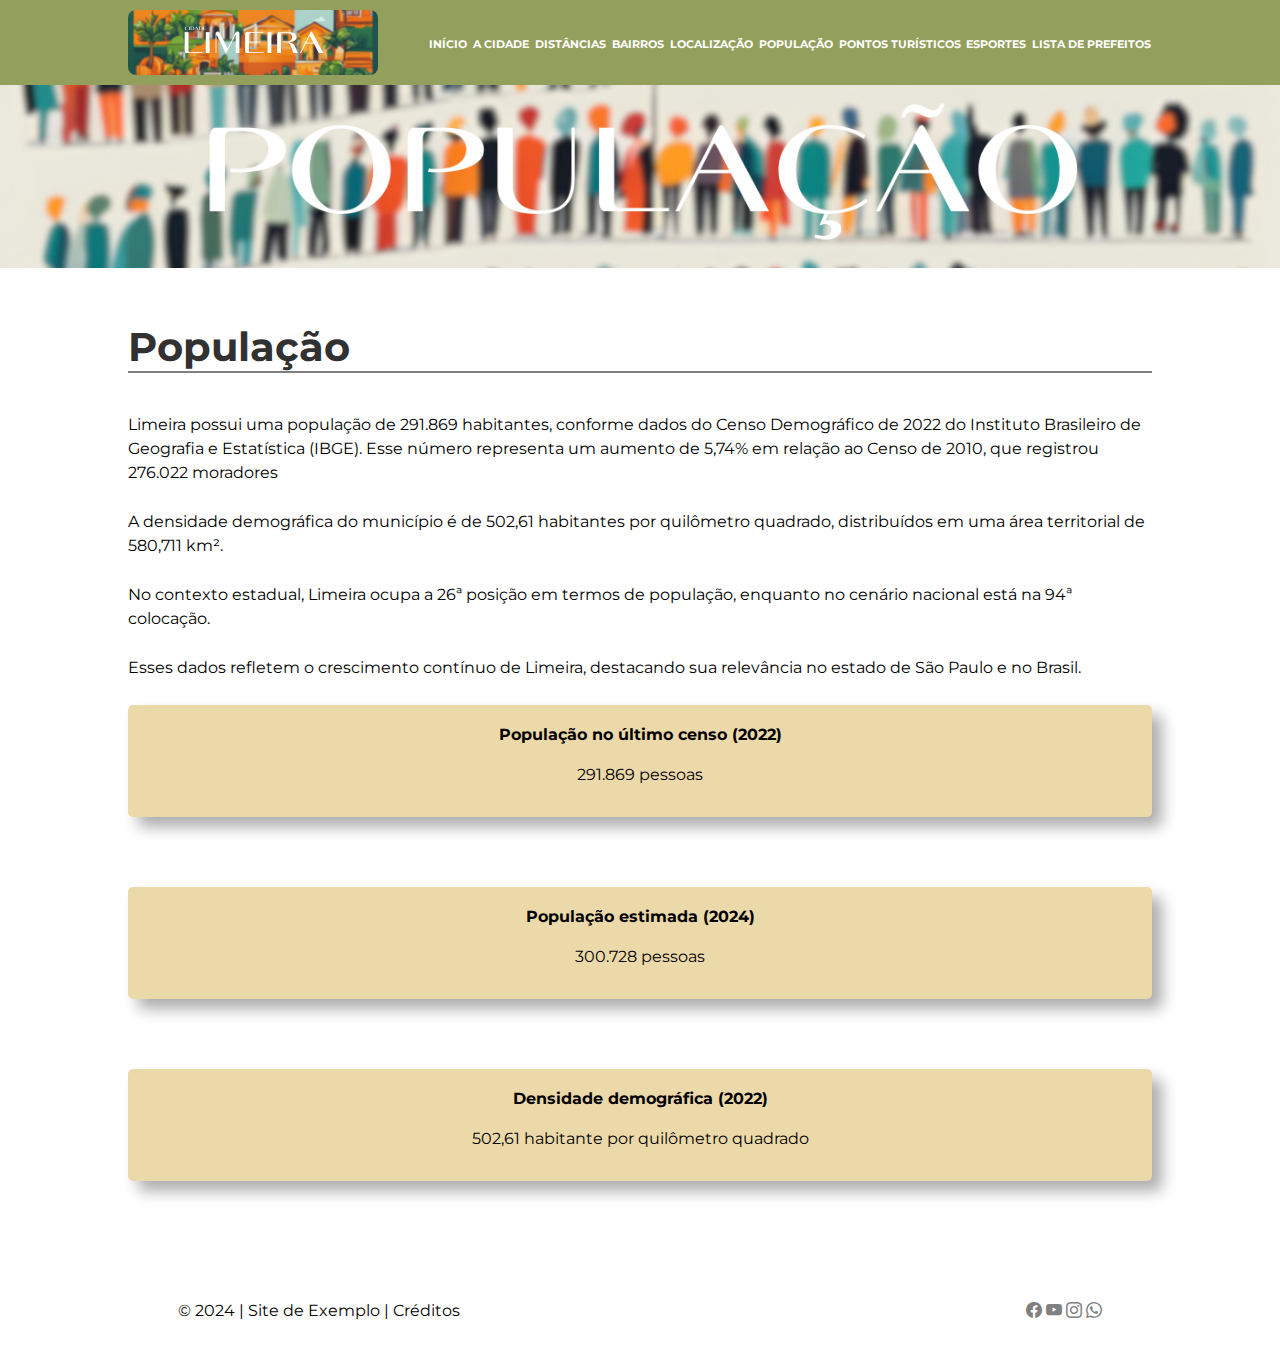
<file: populacao.html>
<!DOCTYPE html>
<html lang="en">
<head>
    <meta charset="UTF-8">
    <meta name="viewport" content="width=device-width, initial-scale=1.0">
    <title>site de Limeira</title>
    <link rel="stylesheet" href="css/style.css">
</head>

<body>
    <header>
        <nav>
            <img src="Imagens/logo.png" alt="Logo limeira">
            <span>
                <a href="index.html">Início</a>
                <a href="a-cidade.html">A cidade</a>
                <a href="distancias.html">Distâncias</a>
                <a href="bairros.html">Bairros</a>
                <a href="localizacao.html">Localização</a>
                <a href="populacao.html">População</a>
                <a href="pontos-turisticos.html">Pontos Turísticos </a>
                <a href="esportes.html">Esportes</a>
                <a href="lista-de-prefeitos.html">Lista de prefeitos</a>
            </span>
        </nav>
    </header>    

    <section class="imagem_destaque">
        <img src="Imagens/5.png" alt="Banner 1">
    </section>

    <article>
        <h1>População</h1>
        <p class="intpop">Limeira possui uma população de 291.869 habitantes, conforme dados do Censo Demográfico de 2022 do Instituto Brasileiro de Geografia e 
            Estatística (IBGE). Esse número representa um aumento de 5,74% em relação ao Censo de 2010, que registrou 276.022 moradores</p>


        <p class="intpop">A densidade demográfica do município é de 502,61 habitantes por quilômetro quadrado, distribuídos em uma área territorial de 580,711 km².</p>


        <p class="intpop">No contexto estadual, Limeira ocupa a 26ª posição em termos de população, enquanto no cenário nacional está na 94ª colocação.</p>


        <p class="intpop">Esses dados refletem o crescimento contínuo de Limeira, destacando sua relevância no estado de São Paulo e no Brasil.</p>

        <section class="pop">
            <h4>População no último censo (2022)</h4>
            <br>
            <p>291.869 pessoas</p>
        </section>





        <section class="pop">
            <h4>População estimada (2024)</h4>
            <br>
            <p>300.728 pessoas  </p>
        </section>





        <section class="pop">
            <h4>Densidade demográfica (2022)</h5>
                <br>
            <p>502,61 habitante por quilômetro quadrado</p>
        </section>
    </article>

    <footer>
        <div>
            &copy; 2024 | Site de Exemplo | Créditos
        </div>
        <div>
            <a href="https://facebook.com" target="_blank"><i class="bi bi-facebook"></i></a>
            <a href="https://youtube.com" target="_blank"><i class="bi bi-youtube"></i></a>
            <a href="https://instagram.com" target="_blank"><i class="bi bi-instagram"></i></a>
            <a href="https://whatsapp.com" target="_blank"><i class="bi bi-whatsapp"></i></a>
        </div>
    </footer>
</body>
</html>
</file>
<file: css/style.css>
@import url('https://fonts.googleapis.com/css2?family=Montserrat:ital,wght@0,100..900;1,100..900&family=Roboto:ital,wght@0,100;0,300;0,400;0,500;0,700;0,900;1,100;1,300;1,400;1,500;1,700;1,900&display=swap');

@import url("https://cdn.jsdelivr.net/npm/bootstrap-icons@1.11.3/font/bootstrap-icons.min.css");

*{
    margin: 0px;
    padding: 0px;
    box-sizing: border-box;
}

nav,
article,
main,
footer {
    width: 1024px;
    margin: 0px auto;
}

body{
    font-family: Montserrat;
}

h1{
    font-size: 2.5rem;
    margin: 50px 0px 40px 0px;
    color: #313131;
    border-bottom: 2px solid grey ; 
    

}

.distancia{
    h2{
        font-size: 1.8rem;
        color: grey;
        margin: 40px 0px 15px 0px;
        border-bottom: 1px solid grey;
    } 
}

.tabela1{
    border-collapse: separate;
    width: 100%;
    margin-bottom: 100px;

        th{
            text-align: center;
            background-color: #939f5c;
            color: black;
            padding: 8px;
        }

        td{
            background-color: #ecd9aa;
            text-align: center;
            padding: 8px;
            font-size: small;
        }
    }

.tabela2{
    border-collapse: collapse;
    width: 100%;

        th{
            text-align: center;
            background-color: #939f5c;
            color: black;
            padding: 8px;
        }

        td{
            text-align: center;
            padding: 8px;
            font-size: small;
        }

        tr:nth-child(odd){
            background-color:  #ecd9aa;
        }

    }

.topico{
    background-color: antiquewhite;
    padding: 10px;

    li{
        font-weight: bold;
    } 

}

.topico2{
    background-color: antiquewhite;
    padding: 10px;

    li{
        font-weight: bold;
    } 

}

h3{
    text-align: center;
    padding: 10px;
    margin-top: 35px;
}

h2{
    font-size: 1.8rem;
    color: grey;
    margin: 40px 0px 15px 0px;

}

header{
    background-color: #939f5c;
    color: black;
    padding: 10px 0px;
}

nav{
    display: flex;
    justify-content: space-between;
    align-items: center;
}

nav a{
    color: #ffffff;
    text-decoration: none;
    text-transform: uppercase;
    font-size: .7rem;
    font-weight: bold;
    padding: 1px;
}

nav a:hover{
    /* text-decoration: underline; */
    color: #bbce8a;

    /* font-size: .8rem; */
}

nav img{
    border-radius: 8px;
}

.imagem_destaque img{
    width: 100%;
}

footer{
    display: flex;
    justify-content: space-between;
    align-items: center;
    margin-top: 30px;
    padding: 50px;

    i{
        color: grey;
    }
}

li{
    line-height: 170%;
}

ul,ol{
    margin-left: 18px;
    margin-bottom: 10px;
}

p{
    line-height: 150%;
    margin-bottom: 10px;
}

.imagens{
    display: flex;
    justify-content: space-between;

    img{
        width: 32%;
        margin-bottom: 15px;
    }
}

.home{
    display: flex;
    justify-content: space-between;
    flex-wrap: wrap;
    margin-top: 50px;
    margin-bottom: 80px;

    .card {
        width: 32%;
        border: 1px solid antiquewhite;
        margin-bottom: 30px;
        text-align: center;
        border-radius: 8px;

        img {
            width: 100%;
            border-radius: 8px 8px 0px 0px;
        }

        p {
            font-weight: 300;
            margin-left: 10px;
            margin-right: 10px;
        }

        a {
            color: black;
            text-decoration: none;
        }

        a:hover {
            color: rgb(121, 106, 88);
            font-style: italic;
        }
    }
}

iframe{
    width: 100%;
    height: 56vh;
}

.loc{
    margin-bottom: 70px;

    h4{
        border-bottom: 2px solid rgb(151, 62, 62);
        margin-bottom: 15px;
    }
}

.pop{
    background-color: #ecd9aa;
    padding: 20px;
    margin-bottom: 70px;
    text-align: center;
    border-radius: 5px;
    box-shadow: 10px 10px 15px rgb(173, 172, 172);

}

.esporte{
    margin-bottom: 50px;
    h2{
        border-bottom: 2px solid #ffa600;
    }
}

.tabela3{
    border-collapse: separate;
    width: 100%;
    margin-bottom: 90px;

    th {
        background-color: antiquewhite;
        color: var(--branco);
        padding: 10px;
        text-align: center;
    }

    td{
        padding: 20px;
        background: #b6aa8d;
    }




}

.intpop{
    padding-bottom: 15px;
}

.card2{
    width: 32%;
    /* border: 1px solid ; */
    margin-bottom: 30px;
    text-align: center;
    border-radius: 8px;

    img {
        width: 100%;
        border-radius: 8px 8px 0px 0px;
        margin-bottom: 15px;
        height: 150px;
    }


    p {
        font-size: .8rem;
        font-weight: 380;
        margin-left: 10px;
        margin-right: 10px;
    }

    h4{
        font-size: .8rem;
    }


}







/* Responsividade */
@media screen and (max-width: 1024px) {
    nav, article, footer {
        width: 90%;
    }


    nav {
        flex-wrap: wrap;
        padding: 30px;
    }

    nav img{
        align-items: center;
    }

    nav span {
        display: flex;
        flex-wrap: wrap;
        gap: 10px;
    }

    .home {
        flex-direction: column;
        align-items: center;
    }

    .card {
        width: 100%;
        margin-bottom: 20px;
    }

    .card2 {
        width: 80%;
    }

    footer {
        flex-direction: column;
        align-items: center;
        text-align: center;
        padding: 20px;
    }
}

@media screen and (max-width: 768px) {
    h1 {
        font-size: 1.8rem;
    }

    nav img {
        width: 80px;
    }

    .card img {
        height: auto;
    }

}
</file>
